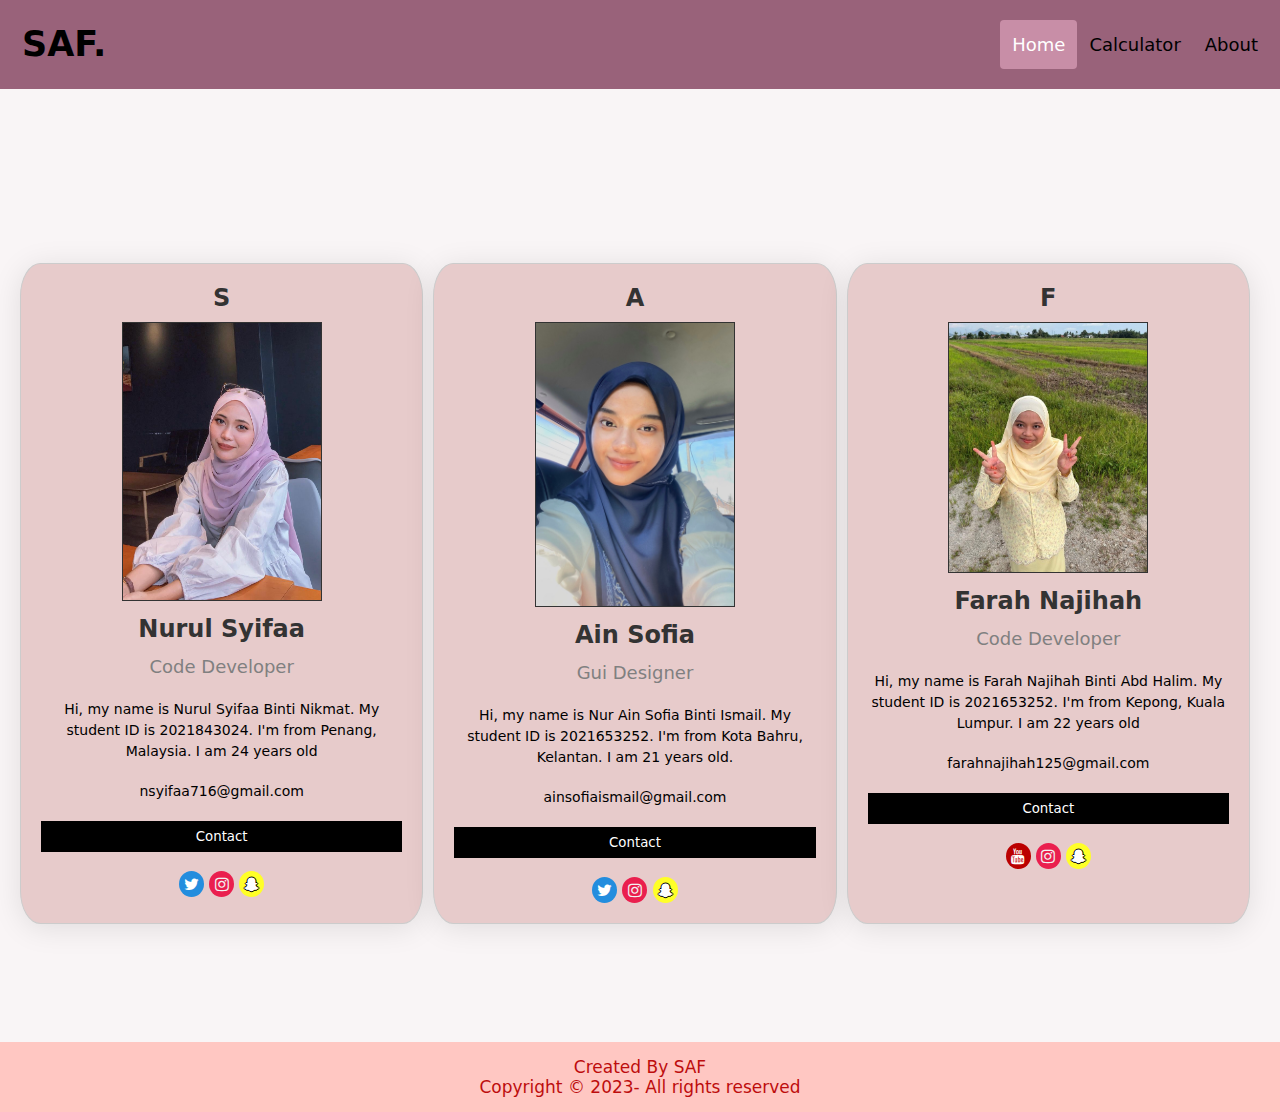
<file: About.html>
<!DOCTYPE html>
<html lang="en">
<head>
    <meta charset="UTF-8">
    <meta http-equiv="X-UA-Compatible" content="IE=edge">
    <meta name="viewport" content="width=device-width, initial-scale=1.0">
    <title>Calculator </title>
    <link rel="stylesheet" href="about.css">
    <link rel="stylesheet" href="style.css">
    <link rel="stylesheet" href="https://cdnjs.cloudflare.com/ajax/libs/font-awesome/6.1.1/css/all.min.css">
    <meta name="viewport" content="width=device-width, initial-scale=1">
<link rel="stylesheet" href="https://cdnjs.cloudflare.com/ajax/libs/font-awesome/4.7.0/css/font-awesome.min.css">

    <style>
        /* Add CSS styles for the boxes and container */
        .container {
            display: flex;
        }
        .person-box {
            flex: 1;
            border: 1px solid #ccc;
            padding: 20px;
            margin-right: 10px;   
        }
        
    </style>
</head>
<body>
     <!--HEADER-->
     <div class="header">
        <a href="#default" class="logo">SAF.</a>
        <div class="header-right">
          <a class="active" href="index.html">Home</a>
          <a href="Calculator.html">Calculator</a>
          <a href="About.html">About</a>
        </div>
      </div>
    <!-- CONTENT -->
    <body>
        <br><br><br><br> <br><br> <br><br>
        <div class="container">
            <div class="person-box">
                <h2>S</h2>
                <img src="gambar/pic10.jpeg" alt="Person 1">
                <h2>Nurul Syifaa</h2>
                <p class="title">Code Developer</p><br>
                <p>Hi, my name is Nurul Syifaa Binti Nikmat. My student ID is 2021843024. I'm from Penang, Malaysia. I am 24 years old</p><br>
                <p>nsyifaa716@gmail.com</p><br>
                <div class="row">
                    <p><button class="button">Contact</button></p><br>
                    <a href="https://twitter.com/_nrsyfa"><i class="fa fa-twitter"></i></a>
                    <a href="https://www.instagram.com/srt.syfa/"><i class="fa fa-instagram"></i></a>
                    <a href="https://www.snapchat.com/add/nrlsyfx/"><i class="fa fa-snapchat-ghost"></i></a>
                </div>         
            </div>
    
            <div class="person-box">
                <h2>A</h2>
                <img src="gambar/pic8.jpg" alt="Person 2">
                <h2>Ain Sofia</h2>
                <p class="title">Gui Designer</p><br>
                <p>Hi, my name is Nur Ain Sofia Binti Ismail. My student ID is 2021653252. I'm from Kota Bahru, Kelantan. I am 21 years old.</p><br>
                <p>ainsofiaismail@gmail.com</p><br>
                <div class="row">
                    <p><button class="button">Contact</button></p><br>
                    <a href="https://twitter.com/sofialawrence__"><i class="fa fa-twitter"></i></a>
                    <a href="https://www.instagram.com/ainsofiaa.a/"><i class="fa fa-instagram"></i></a>
                    <a href="https://www.snapchat.com/add/sofiealawrence/"><i class="fa fa-snapchat-ghost"></i></a>
                   </div>
                   
            </div>
            <div class="person-box">
                <h2>F</h2>
                <img src="gambar/pic5.jpg" alt="Person 3">
                <h2>Farah Najihah</h2>
                <p class="title">Code Developer</p><br>
                <p>Hi, my name is Farah Najihah Binti Abd Halim. My student ID is 2021653252. I'm from Kepong, Kuala Lumpur. I am 22 years old </p><br>
                <p>farahnajihah125@gmail.com</p><br>
                <div class="row">
                    <p><button class="button">Contact</button></p><br>
                    <a href="https://youtube.com/@farahnajihah3850" class="fa fa-youtube"></a>
                    <a href="https://www.instagram.com/farahhhnajihah/"><i class="fa fa-instagram "></i></a>
                    <a href="https://www.snapchat.com/add/najihah6528/"><i class="fa fa-snapchat-ghost"></i></a>
                </div>
                   
            </div>
        </div>
    </body>
    <br><br><br><br><br><br>
    <!-- FOOTER -->
    <footer>
        <div class="text">
            <span>Created By SAF</a></span><br>
          <span>Copyright © <a href="#"> 2023- All rights reserved</a></span>
        </div>
      </footer>
</body>
</html>
</file>
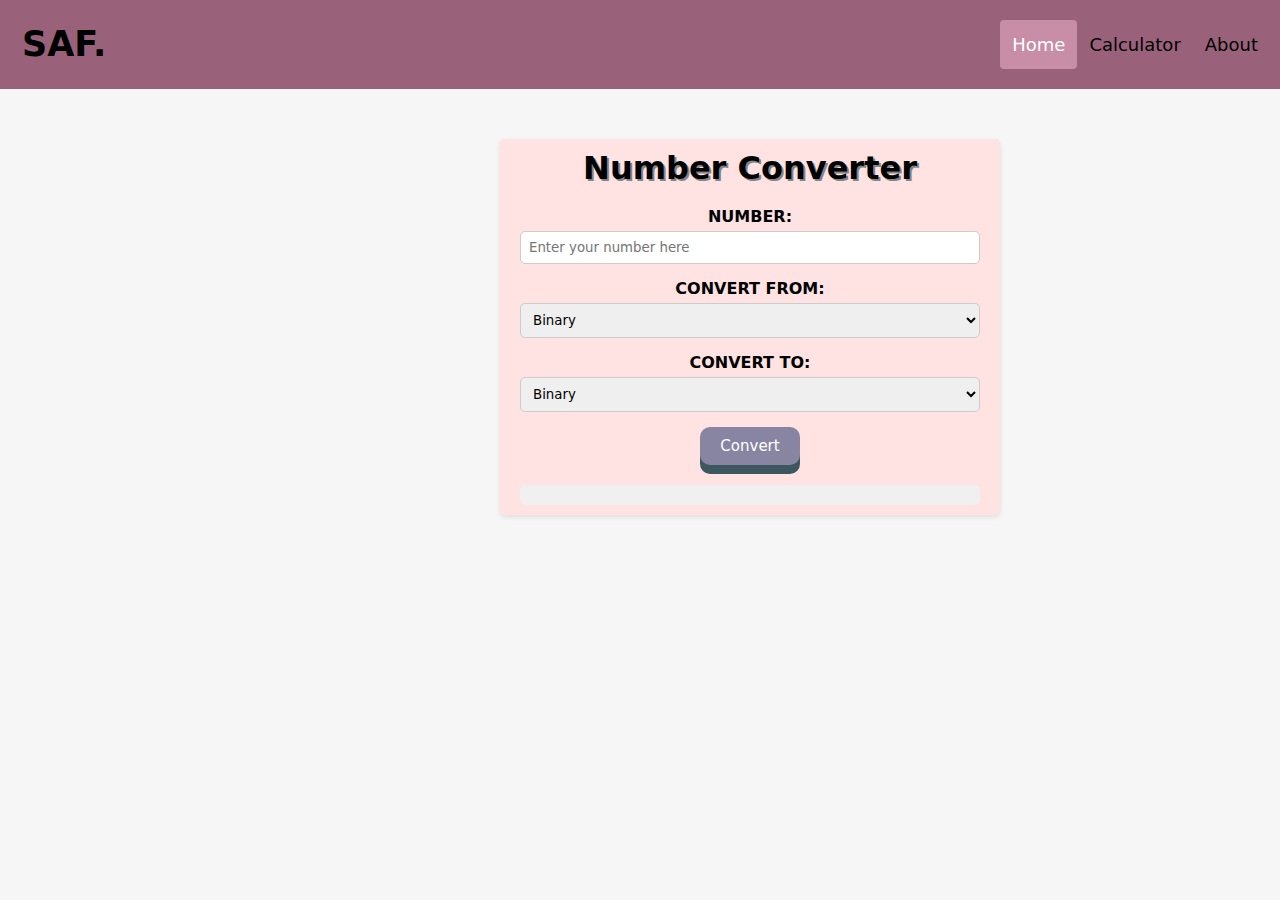
<file: Calculator.html>
<!DOCTYPE html>
<html lang="en">
<head>
    <meta charset="UTF-8">
    <meta http-equiv="X-UA-Compatible" content="IE=edge">
    <meta name="viewport" content="width=device-width, initial-scale=1.0">
    <title>Calculator </title>
    <link rel="stylesheet" href="Calculator.css">
    <link rel="stylesheet" href="style.css">
    <link rel="stylesheet" href="https://cdnjs.cloudflare.com/ajax/libs/font-awesome/6.1.1/css/all.min.css">
</head>
<body>
     <!--HEADER-->
     <div class="header">
      <a href="#default" class="logo">SAF.</a>
      <div class="header-right">
        <a class="active" href="index.html">Home</a>
        <a href="Calculator.html">Calculator</a>
        <a href="About.html">About</a>
      </div>
    </div>
    <div style="padding-left:500px">
    <!-- NUMBER CONVERTER CONTENT-->
    <div class="container">
     
      <h1>Number Converter</h1>
      <form id="converterForm">
        <div class="input-group">
          <label for="numberInput">Number:</label>
          <input type="text" id="numberInput" placeholder="Enter your number here" required>
        </div>
        <div class="input-group">
          <label for="conversionFrom">Convert from:</label>
          <select id="conversionFrom" required>
            <option value="binary">Binary</option>
            <option value="decimal">Decimal</option>
            <option value="hexadecimal">Hexadecimal</option>
          </select>
        </div>
        <div class="input-group">
          <label for="conversionTo">Convert to:</label>
          <select id="conversionTo" required>
            <option value="binary">Binary</option>
            <option value="decimal">Decimal</option>
            <option value="hexadecimal">Hexadecimal</option>
          </select>
        </div>
        <div class="button-group">
          <input type="submit" value="Convert"class="button-pressed">
        </div>
      </form>
      <div id="errorPopup" class="error-popup">
        <span id="errorMessage"></span>
        <button onclick="closeErrorPopup()">Close</button>
      </div>
  
      <div class="result" id="result"></div>
    </div>
  
    <script src="script.js"></script>
</file>
<file: about.css>
.container {
    display: flex;
}
body{
  margin: 0;
  padding: 0;
  background-color: #F9F5F6;

}

.header {
  overflow: hidden;
  background-color: #3A98B9;
  padding: 20px 10px;
  margin-bottom: 20px;
}

.header a {
  float: left;
  color: black;
  text-align: center;
  padding: 12px;
  text-decoration: none;
  font-size: 18px; 
  line-height: 25px;
  border-radius: 4px;
}

.header a.logo {
  font-size: 25px;
  font-weight: bold;
}

.header a:hover {
  background-color: #ddd;
  color: black;
}

.header a.active {
  background-color: #E8D5C4;
  color: #FFF1DC;
}

.header-right {
  float: right;
}

@media screen and (max-width: 500px) {
  .header a {
    float: none;
    display: block;
    text-align: left;
  }
  
  .header-right {
    float: none;
  }
}
.person-box {
    flex: 1;
    border: 1px solid #E7CBCB;
    padding: 20px;
    margin-right: 10px;
    background-color: #E7CBCB;
    box-shadow: 0px 4px 30px rgba(0, 0, 0, 0.1);
    border-radius: 5%;
    /* Add any other desired styling */
}

h2 {
    color: #333;
    margin-bottom: 10px;
}

img {
    max-width: 200px;
    border: 1px solid #333;
    margin-bottom: 10px;
}

p {
    font-size: 14px;
    line-height: 1.5;
    
}

.title {
  color: rgb(128, 128, 128);
  font-size: 18px;
  
}

.button {
  border: none;
  outline: 0;
  display: inline-block;
  padding: 8px;
  color: white;
  background-color: #000;
  text-align: center;
  cursor: pointer;
  width:100%;
}

.button:hover {
  background-color: #555;
}
</file>
<file: style.css>
@import url('https://fonts.googleapis.com/css2?family=Ubuntu&display=swap');
*{
  margin: 0;
  padding: 0;
  font-family: system-ui, -apple-system, BlinkMacSystemFont, 'Segoe UI', Roboto, Oxygen, Ubuntu, Cantarell, 'Open Sans', 'Helvetica Neue', sans-serif ;
}

/*--background--*/
.hero{
  
  position: relative;
  width: 100%;
  background: #FFF4E0;
  position: relative;
}

/*--HEADER*/
.header {
  overflow: hidden;
  background-color: #99627A;
  padding: 20px 10px;
  margin-bottom: 20px;
}

.header a {
  float: left;
  color: black;
  text-align: center;
  padding: 12px;
  text-decoration: none;
  font-size: 18px; 
  line-height: 25px;
  border-radius: 4px;
}

.header a.logo {
  font-size: 35px;
  font-weight: bold;
}

.header a:hover {
  background-color: #E7CBCB;
  color: black;
}

.header a.active {
  background-color: #C88EA7;
  color: white;
}

.header-right {
  float: right;
}

@media screen and (max-width: 500px) {

  .header a {
    float: none;
    display: block;
    text-align: left;
  }
  
  .header-right {
    float: none;
  }
}
@import url('https://fonts.googleapis.com/css2?family=Poppins:wght@400;500;600;700&family=Ubuntu:wght@400;500;700&display=swap');
*{
  margin: 0;
  padding: 0;
  box-sizing: border-box;
  text-decoration: none;
  scroll-behavior: smooth;
}
:root{
    --primary-color:#FFC7C2;
    --black-color:#0E2431;
    --white-color:#bd0d0d;

}
body{
  font-family: "Poppins", sans-serif;
}


/* navbar styling */
header{
  position:fixed;
  width:100%;
  padding:20px 0;
  z-index: 999;
  transition: all 0.3s ease;
}

nav .navbar{
  width:90%;
  display:flex;
  justify-content: space-between;
  align-items: center;
  margin:auto;
}
nav .navbar .logo a{
  font-weight: 500;
  font-size: 40px;
  color:var(--primary-color);
}

nav .navbar .menu{
  display:flex;
  position:relative;
}
nav .navbar .menu li{
  list-style: none;
  margin:8px;
}
nav .navbar .menu a{
  font-size: 20Px;
  font-weight: 500;
  color:var(--black-color);
  padding:6px 0;
  transition: all 0.4s ease;
}
.navbar .menu a:hover{
  color:var(--primary-color);
}


/* navbar styling */
header{
  position:fixed;
  width:100%;
  padding:20px 0;
  z-index: 999;
  transition: all 0.3s ease;
}

nav .navbar{
  width:90%;
  display:flex;
  justify-content: space-between;
  align-items: center;
  margin:auto;
}
nav .navbar .logo a{
  font-weight: 500;
  font-size: 40px;
  color:var(--primary-color);
}

nav .navbar .menu{
  display:flex;
  position:relative;
}
nav .navbar .menu li{
  list-style: none;
  margin:8px;
}
nav .navbar .menu a{
  font-size: 20Px;
  font-weight: 500;
  color:var(--black-color);
  padding:6px 0;
  transition: all 0.4s ease;
}
.navbar .menu a:hover{
  color:var(--primary-color);
}
/* Custom Scroll Bar CSS */
::-webkit-scrollbar {
  width: 10px;
}
::-webkit-scrollbar-track {
  background-color: #8785A2;
}
::-webkit-scrollbar-thumb {
  background: var(--primary-color);
  border-radius: 12px;
  transition: all 0.3s ease;
}
::-webkit-scrollbar-thumb:hover {
  background: var(--primary-color);
}
/* home section styling */
.home{
  height:100vh;
  width:100%;
  background:url("gambar/pic13.jpg") no-repeat;
  background-size: cover;
  background-position: center center;
  background-attachment: fixed;
}
.home .home-content{
  width:90%;
  height:100%;
  margin:auto;
  display:flex;
  flex-direction: column;
  justify-content: center;
}
.home .text-one{
  font-size:25px;
  font-weight: 250;
  color:var(--primary-color);
}
.home .text-two{
  color:var(--black-color);
  font-size: 70px;
  font-weight: 500;
  margin-left: -3px;
}
.home .text-three{
  font-size: 40px;
  font-style: italic;
  margin:5px;
  color:var(--white-color);
}
.home .text-four{
  font-size: 20px;
  font-weight: 400;
  margin:5px;
  color:var(--black-color);
}

/* About Section Styling */
section{
  padding-top:40px;
}
section .content{
  width:80%;
  margin:40px auto;
  font-family: 'Poppins', sans-serif;
}
section .title{
  display:flex;
  justify-content: center;
  margin-bottom: 40px;
}
section .title span{
  color:var(--black-color);
  font-size: 30px;
  font-weight: 600;
  position:relative;
  padding-bottom:8px;
}
section .title span::before,
section .title span::after{
  content:'';
  position:absolute;
  height:3px;
  width:100%;
  background:var(--primary-color);
  left:0;
  bottom:0;
}
section .title span::after{
  bottom:-7px;
  width:70%;
  left:50%;
  transform:translateX(-50%);
}
.about .about-details{
  display:flex;
  justify-content:space-between;
  align-items: center;
}
.about .about-details .left{
  width:45%;
}
.about .left img{
  height:400px;
  width:400px;
  object-fit: cover;
  border-radius: 12px;
}
.about .about-details .right{
  width:55%;
}
section .topic{
  color:var(--black-color);
  font-size:25px;
  font-weight: 500;
  margin-bottom: 10px;
}
.about-details .right p{
  text-align: justify;
  color:var(--black-color);
}
.fa {
  padding: 5px;
  font-size: 10px;
  width: 25px;
  text-align: center;
  text-decoration: none;
  border-radius: 50%;
}

/* Add a hover effect  */
.fa:hover {
  opacity: 0.7;
}

.fa-snapchat-ghost {
  background: #ffff28;
  color: white;
  text-shadow: -1px 0 black, 0 1px black, 1px 0 black, 0 -1px black;
}

.fa-twitter {
background: #238dde;
color: rgb(255, 255, 255);

}
.fa-instagram {
  background: #ea1f4e;
  color: rgb(242, 242, 242);
}
.fa-youtube {
  background: #bb0000;
  color: white;
}
/* My Skills CSS */
main{
    width: 30%;
    position: absolute;
    top: 50%;
    left: 60%;
}
.Biography{
  background:url("image/pic3.jpg") no-repeat;
}
.skills .content{
  padding:60px;
}

.skills .skills-details{
  display:flex;
  justify-content: space-between;
  align-items: center;
}
.skills-details .text{
  width:50%;
}
.skills-details p{
  font-size:18px;
  font-weight: 200;
  color:var(--black-color);
  text-align: justify;
}

h3{
  background-color: #F8E8EE;
}

/* Contact Me CSS */
.contact{
  background-color: #a7d3f9;
}
.contact .content{
  margin:0 auto;
  padding:30px 0;
}
.contact .text{
  width:80%;
  text-align: center;
  margin:auto;
}

div.topic{
  font-size:  160%; 
  font-style:bold;
  font-family:Verdana;
  color:#FFF4E0;
  background-color: #99627A;
  text-align: center;
  border: 3px solid rgb(107, 34, 68);

}

div.polaroid{
  width: 30%;
  background-color:var(--primary-color);
  box-shadow: 0 4px 8px 0 rgba(0, 0, 0, 0.2), 0 6px 20px 0 rgba(0, 0, 0, 0.19);
  display: block;
  margin-left: auto;
  margin-right: auto;
  margin-bottom: 25px;
  position: relative;
}

div.container {
  text-align: center;
  padding: 10px 20px;
}
label {
  font-style: unset;
  text-transform: uppercase;
  text-align: center;
}
input {
  border: 2px solid coral;
}


/* Footer CSS */
footer{
  background:var(--primary-color);
  padding:15px 0;
  text-align: center;
  font-family: 'Poppins', sans-serif;
}
footer .text span{
  font-size: 17px;
  font-weight: 400;
  color:var(--white-color);
}
footer .text span a{
  font-weight: 500;
  color:var(--white-color);
}
footer .text span a:hover{
  text-decoration: underline;
}

/* Scroll To Top Button CSS */

.scroll-button a{
  position:fixed;
  bottom:20px;
  right:20px;
  color:var(--white-color);
  background:var(--primary-color);
  padding:10px 12px;
  font-size: 18px;
  border-radius: 6px;
  box-shadow: rgba(0,0,0,0.15);
  display:none;
}

/*-------------------------footer--------------------------------*/

body{
	margin:0;
	overflow-x:hidden;
	}
	
	.footer{
	background:#99627A;
	padding:10px 0px;
	font-family: 'Play', sans-serif;
	text-align:center;
	
	}
	
	.footer .row{
	width:100%;
	margin:1% 0%;
	padding:0.6% 0%;
	color:gray;
	font-size:0.8em;
	}
	
	.footer .row a{
	text-decoration:none;
	color:gray;
	transition:0.5s;
	}
	
	.footer .row a:hover{
	color:#1DA1F2;
	}
	
	.footer .row ul{
	width:100%;
	}
	
	.footer .row ul li{
	display:inline-block;
	margin:0px 30px;
	}
	
	.footer .row a i{
	font-size:2em;
	margin:0% 1%;
	}
	
	@media (max-width:720px){
	.footer{
	text-align:left;
	padding:5%;
	}
	.footer .row ul li{
	display:block;
	margin:10px 0px;
	text-align:left;
	}
	.footer .row a i{
	margin:0% 3%;
	}
	}
</file>
<file: Calculator.css>
* {box-sizing: border-box;}

body { 
  margin: 0;
  font-family: Arial, Helvetica, sans-serif;
  padding: 0;
  justify-content: center;
  align-items: center;
  min-height: 100vh;
  background-color: #f6f6f6;
}
.header {
  overflow: hidden;
  background-color: #f1f1f1;
  padding: 20px 10px;
  margin-bottom: 20px;
}

.header a {
  float: left;
  color: black;
  text-align: center;
  padding: 12px;
  text-decoration: none;
  font-size: 18px; 
  line-height: 25px;
  border-radius: 4px;
}

.header a.logo {
  font-size: 25px;
  font-weight: bold;
}

.header a:hover {
  background-color: #ddd;
  color: black;
}

.header a.active {
  background-color: dodgerblue;
  color: white;
}

.header-right {
  float: right;
}

@media screen and (max-width: 500px) {
  .header a {
    float: none;
    display: block;
    text-align: left;
  }
  
  .header-right {
    float: none;
  }
}
.container {
  position:relative;
  align-items: center;
  margin-top: 50px;
  width: 500px;
  padding: 20px;
  background-color: #FFE2E2;
  border-radius: 5px;
  box-shadow: 0 2px 5px rgba(0, 0, 0, 0.1);
}

h1 {
  text-align: center;
  text-shadow: 2px 2px rgb(132, 133, 134);
  margin-bottom: 20px;
}
.input-group {
  margin-bottom: 15px;
}

label {
  display: block;
  margin-bottom: 5px;
  font-weight: bold;
}

input[type="text"],
select {
  width: 100%;
  padding: 8px;
  border-radius: 5px;
  border: 1px solid #ccc;
}

.button-group {
  display: flex;
  justify-content: center;
}
input[type="submit"] {
  padding: 10px 20px;
  font-size: 15px;
  text-align: center;
  cursor: pointer;
  outline: none;
  color: #fff;
  background-color: #8785A2;
  border: none;
  border-radius: 10px;
  box-shadow: 0 9px #3c575e;
}

.button-pressed {
  background-color: #8785A2;
  box-shadow: inset 0 3px 5px rgba(0, 0, 0, 0.2);
}

.button-pressed:active {
  background-color: #8785A2;
  box-shadow: inset 0 1px 3px rgba(123, 121, 121, 0.861);
  
}
.error-popup {
  position: fixed;
  top: 50%;
  left: 50%;
  transform: translate(-50%, -50%);
  padding: 20px;
  background-color: #f47676;
  color: #f0ebeb;
  text-align: center;
  border-radius: 5px;
  box-shadow: 0 0 15px rgba(0, 0, 0, 0.2);
  display: none;
}

.error-popup button {
  background-color: #ffffff;
  color: #000000;
  border: none;
  padding: 5px 10px;  
  margin-top: 10px;
  cursor: pointer;
  display : block;
  margin: 0 auto;

 
}
.result {
  margin-top: 20px;
  padding: 10px;
  background-color: #f0f0f0;
  border-radius: 5px;
  font-weight: bold;
  text-align: center;
}
</file>
